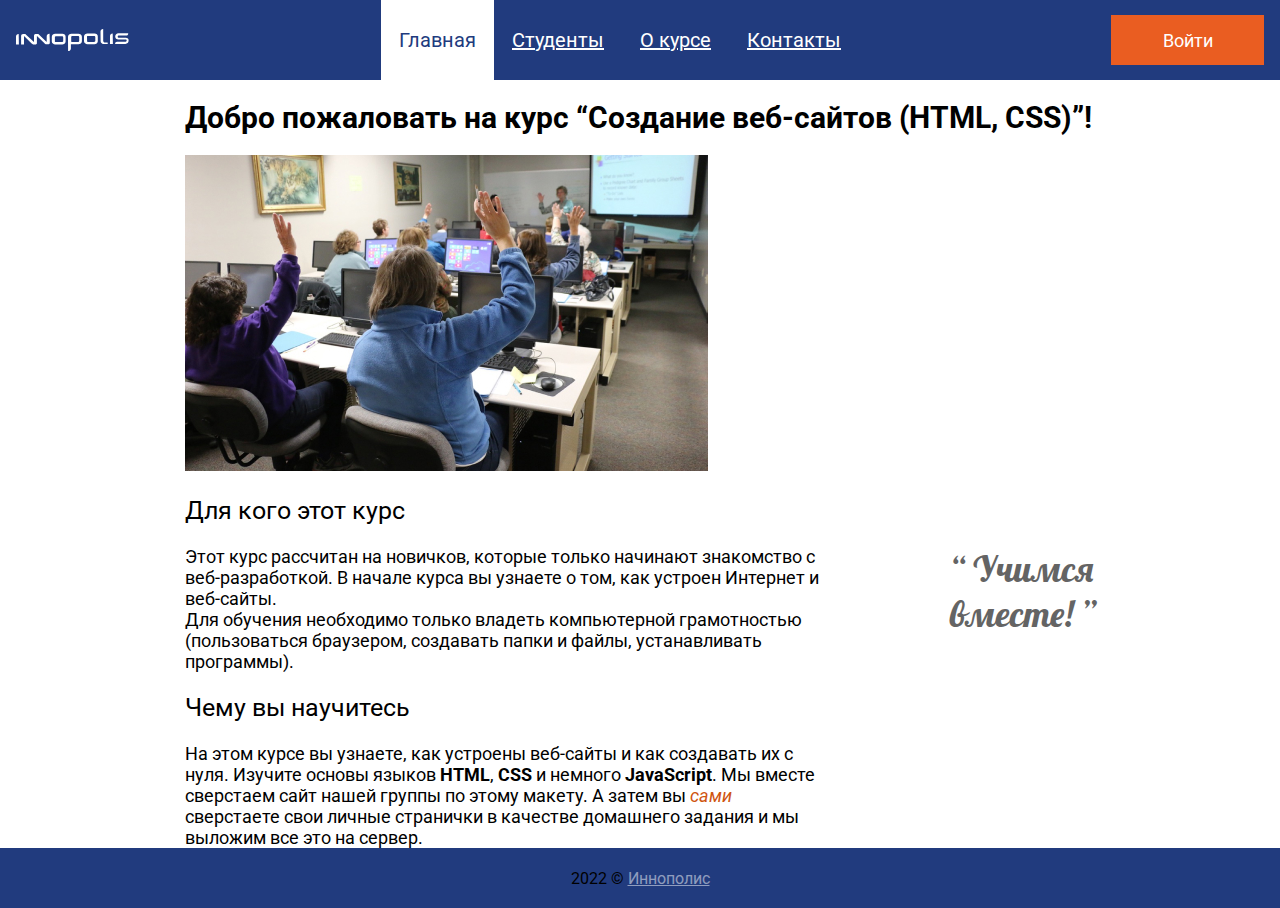
<file: index.html>
<!DOCTYPE html>
<html lang="ru">

<head>
    <meta charset="UTF-8">
    <meta name="viewport" content="width=device-width, initial-scale=1.0">
    <title>Сайт группы</title>
    <link rel="stylesheet" href="css/style.css">
    <link rel="preconnect" href="https://fonts.googleapis.com">
    <link rel="preconnect" href="https://fonts.gstatic.com" crossorigin>
    <link href="https://fonts.googleapis.com/css2?family=Lobster&family=Roboto:ital,wght@0,400;0,700;1,400&display=swap" rel="stylesheet">
    <script defer src="js/login-popup.js"></script>
</head>

<body class="page">
    <header class="header">
        <img class="site-logo" src="img/logo.svg" alt="Логотип">
        <ul class="site-menu">
            <li><a class="menu-link active-link" href="#"> Главная</a></li>
            <li><a class="menu-link" href="pages/students.html"> Студенты</a></li>
            <li><a class="menu-link" href="pages/about.html"> О курсе</a></li>
            <li><a class="menu-link" href="pages/contacts.html"> Контакты</a></li>
        </ul>
    <a class="login-button" href="login.html">Войти</a>
    <div class="login-popup">
        <h2 class="login-heading">Войти на сайт</h2>
        <form class="login-form" action="#" method="GET">
        <input class="login-input" name="login" type="email"
        placeholder="Логин" required="">
        <input class="password-input" name="password" type="password" placeholder="Пароль" required="">
        <button class="popup-button" type="submit">Войти</button>
    </form>
    </div>
    </header>
    <main class="main">
        <h1 class="main-heading">Добро пожаловать на курс “Создание веб-сайтов (HTML, CSS)”!</h1>
        <img class="class-photo" src="img/class.jpg" alt="Фото класса" width="523" height="316">
        <h2>Для кого этот курс</h2>
        <div class="intro-wrapper">
        <p class="intro-text">Этот курс рассчитан на новичков, которые только начинают знакомство с веб-разработкой. В
            начале курса вы узнаете о том, как устроен Интернет и веб-сайты.<br>
            Для обучения необходимо только владеть компьютерной грамотностью (пользоваться браузером, создавать папки и
            файлы, устанавливать программы).</p>
            <aside class="intro-aside">
                <blockquote> &#8220; Учимся<br> вместе! &#8221;</blockquote>
            </aside>
        </div>
        <h2>Чему вы научитесь</h2>
        <p class="intro-text"> На этом курсе вы узнаете, как устроены веб-сайты и как создавать их с нуля. Изучите
            основы языков <strong>HTML</strong>, <strong>CSS</strong> и немного <strong>JavaScript</strong>. Мы вместе
            сверстаем сайт нашей группы по этому макету. А затем вы <em>сами</em> сверстаете свои личные странички в
            качестве домашнего задания и мы выложим все это на сервер.</p>
    
    </main>
    
    <footer class="footer">
        <p class="copywrite">2022 &copy; <a class="inoop-link" href="https://innopolis.com/">Иннополис</a></p>
    </footer>
</body>

</html>
</file>
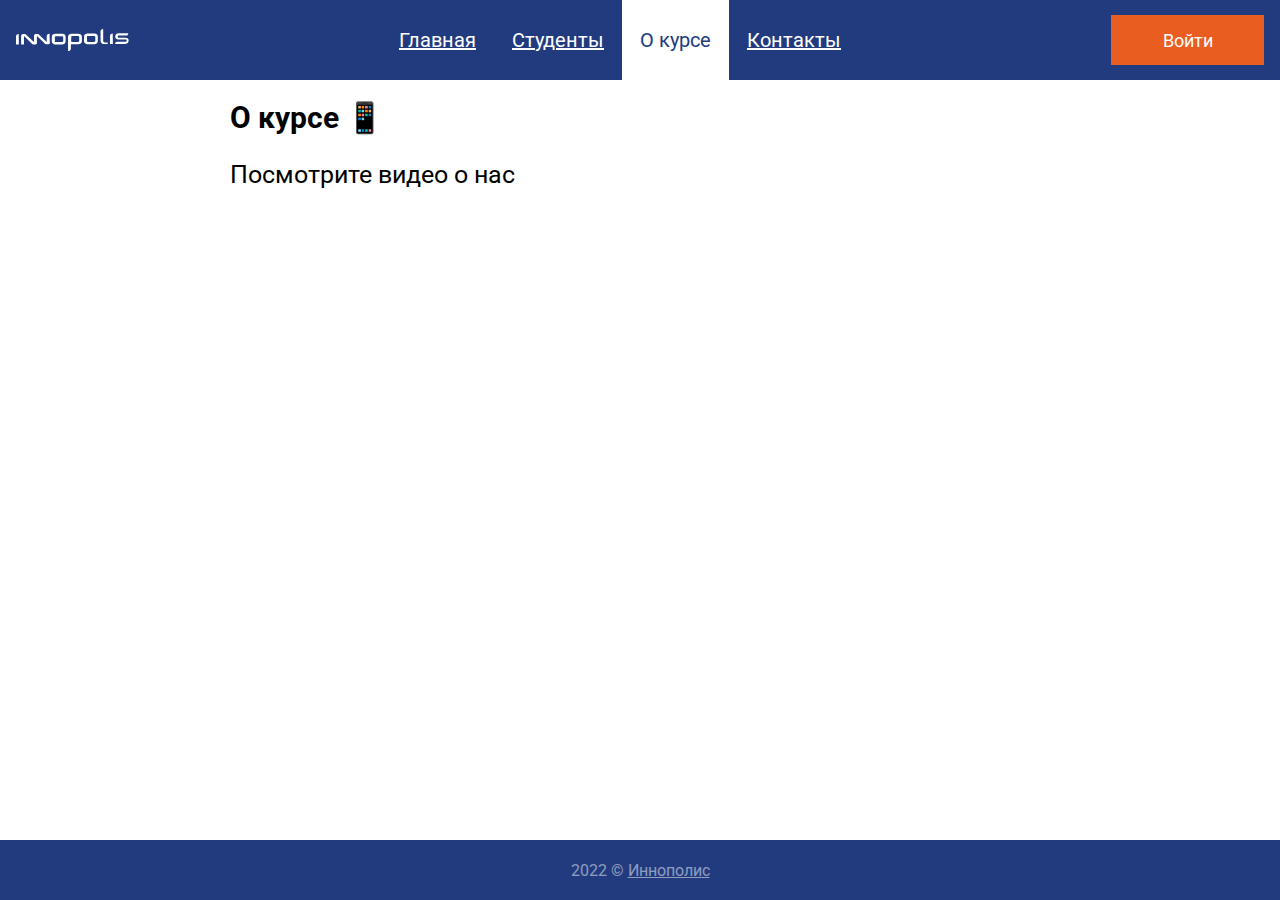
<file: pages/about.html>
<!DOCTYPE html> 
<html lang="ru">
<head> 
<meta charset="UTF-8"> 
<meta name="viewport" content="width=device-width, initial-scale=1.0"> 
<title>Студенты-Сайт группы</title> 
<link rel="stylesheet" href="../css/style.css">
<link rel="preconnect" href="https://fonts.googleapis.com">
<link rel="preconnect" href="https://fonts.gstatic.com" crossorigin>
<link href="https://fonts.googleapis.com/css2?family=Roboto:ital,wght@0,400;0,700;1,400&display=swap" rel="stylesheet">
<script defer src="../js/login-popup.js"></script>
</head> 
<body class="page"> 
    <header class="header">
        <img class="site-logo" src="../img/logo.svg" alt="Логотип">
        <ul class="site-menu">
            <li><a class="menu-link" href="../index.html"> Главная</a></li>
            <li><a class="menu-link" href="students.html"> Студенты</a></li>
            <li><a class="menu-link active-link" href="#"> О курсе</a></li>
            <li><a class="menu-link" href="contacts.html"> Контакты</a></li>
        </ul>
        <a class="login-button" href="login.html">Войти</a>
        <div class="login-popup">
            <h2 class="login-heading">Войти на сайт</h2>
            <form class="login-form " action="#" method="GET">
            <input class="login-input" name="login" type="text"
            placeholder="Логин" required="">
            <input class="password-input" name="password" type="password" placeholder="Пароль" required="">
            <button class="popup-button" type="submit">Войти</button>
        </form>
        </div>
    </header>
    <main class="main main-about">
        <h1 class="main-heading">О курсе 📱</h1>
        <p class="about-text">Посмотрите видео о нас</p>
        <iframe width="560" height="315" src="https://www.youtube.com/embed/LNy1A-EnUUk" title="YouTube video player" style="border:0" allow="accelerometer; autoplay; clipboard-write; encrypted-media; gyroscope; picture-in-picture" allowfullscreen></iframe>
    </main>
    <footer class="footer">
        <p class="copyrgiht">2022 &copy; <a class="inoop-link" href="https://innopolis.com/">Иннополис</a></p>
    </footer>
</body> 
</html>
</file>
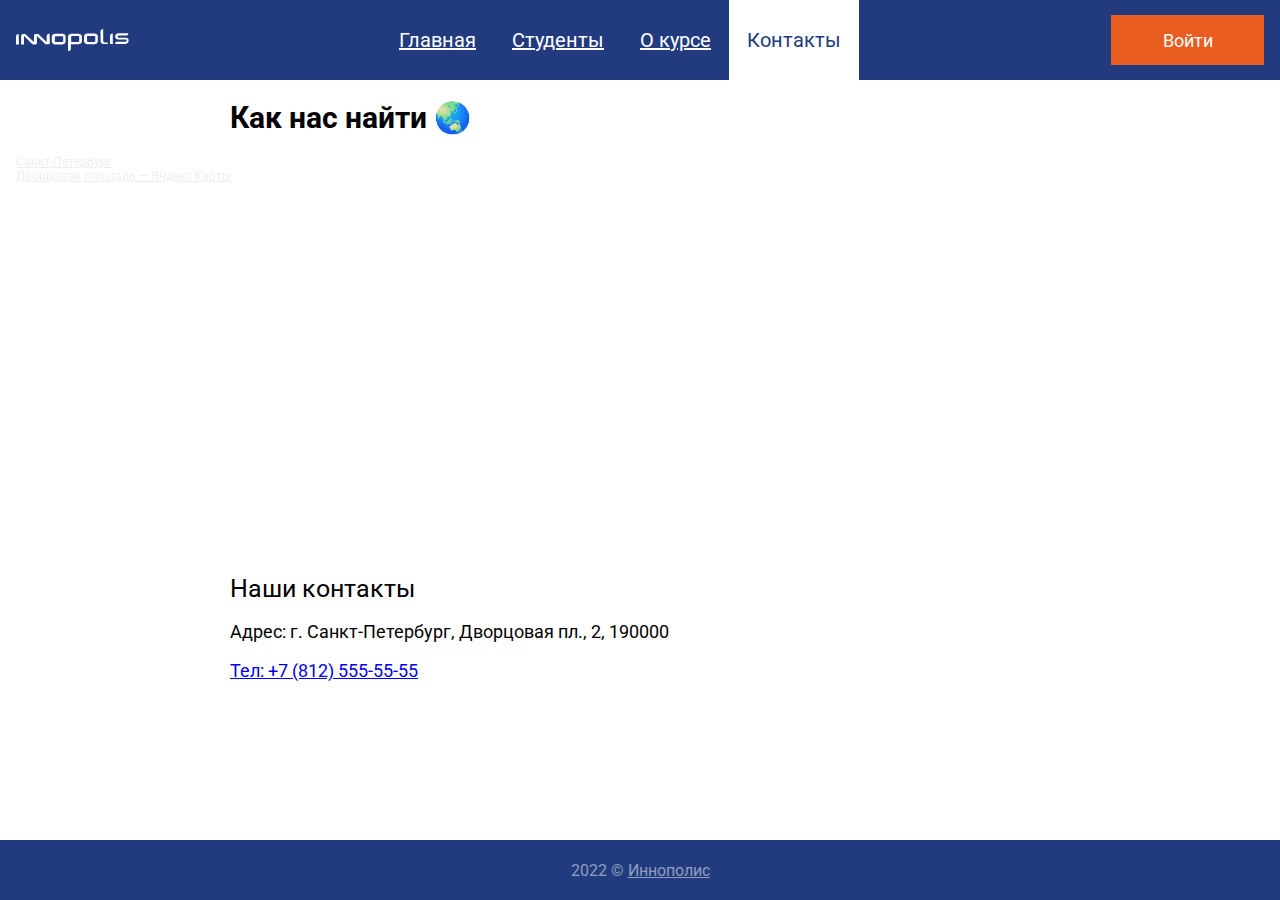
<file: pages/contacts.html>
<!DOCTYPE html> 
<html lang="ru">
<head> 
<meta charset="UTF-8"> 
<meta name="viewport" content="width=device-width, initial-scale=1.0"> 
<title>Студенты-Сайт группы</title> 
<link rel="stylesheet" href="../css/style.css">
<link rel="preconnect" href="https://fonts.googleapis.com">
<link rel="preconnect" href="https://fonts.gstatic.com" crossorigin>
<link href="https://fonts.googleapis.com/css2?family=Roboto:ital,wght@0,400;0,700;1,400&display=swap" rel="stylesheet">
<script defer src="../js/login-popup.js"></script>
</head> 
<body class="page"> 
    <header class="header">
        <img class="site-logo" src="../img/logo.svg" alt="Логотип">
        <ul class="site-menu">
            <li><a class="menu-link" href="../index.html"> Главная</a></li>
            <li><a class="menu-link" href="students.html"> Студенты</a></li>
            <li><a class="menu-link" href="about.html"> О курсе</a></li>
            <li><a class="menu-link active-link" href="#"> Контакты</a></li>
        </ul>
        <a class="login-button" href="login.html">Войти</a>
        <div class="login-popup">
            <h2 class="login-heading">Войти на сайт</h2>
            <form class="login-form" action="#" method="GET">
            <input class="login-input" name="login" type="text"
            placeholder="Логин" required="">
            <input class="password-input" name="password" type="password" placeholder="Пароль" required="">
            <button class="popup-button" type="submit">Войти</button>
        </form>
        </div>
    </header>
    <main class="main contacts-about">
        <h1 class="main-heading contacts-heading">Как нас найти 🌏</h1>
        <div class="contacts-maps" style="position:relative;overflow:hidden;"><a href="https://yandex.ru/maps/2/saint-petersburg/?utm_medium=mapframe&utm_source=maps" style="color:#eee;font-size:12px;position:absolute;top:0px;">Санкт‑Петербург</a><a href="https://yandex.ru/maps/2/saint-petersburg/geo/dvortsovaya_ploshchad/1520636939/?from=tabbar&ll=30.315450%2C59.938915&source=serp_navig&utm_medium=mapframe&utm_source=maps&z=16" style="color:#eee;font-size:12px;position:absolute;top:14px;">Дворцовая площадь — Яндекс Карты</a><iframe class="yandex-map" src="https://yandex.ru/map-widget/v1/-/CCUZFNXW~B" width="560" height="400" style="border:0"></iframe></div>
        <h2 class="contacts-text-heading">Наши контакты</h2>
        <address class="contacts-address">
            <p>Адрес: г. Санкт-Петербург, Дворцовая пл., 2, 190000</p>

            <a class="contacts-tel" href="tel:+78125555555"> Тел: +7 (812) 555-55-55</a>
        </address>
    </main>
    <footer class="footer">
        <p class="copyrgiht">2022 &copy; <a class="inoop-link" href="https://innopolis.com/">Иннополис</a></p>
    </footer>
</body> 
</html>
</file>
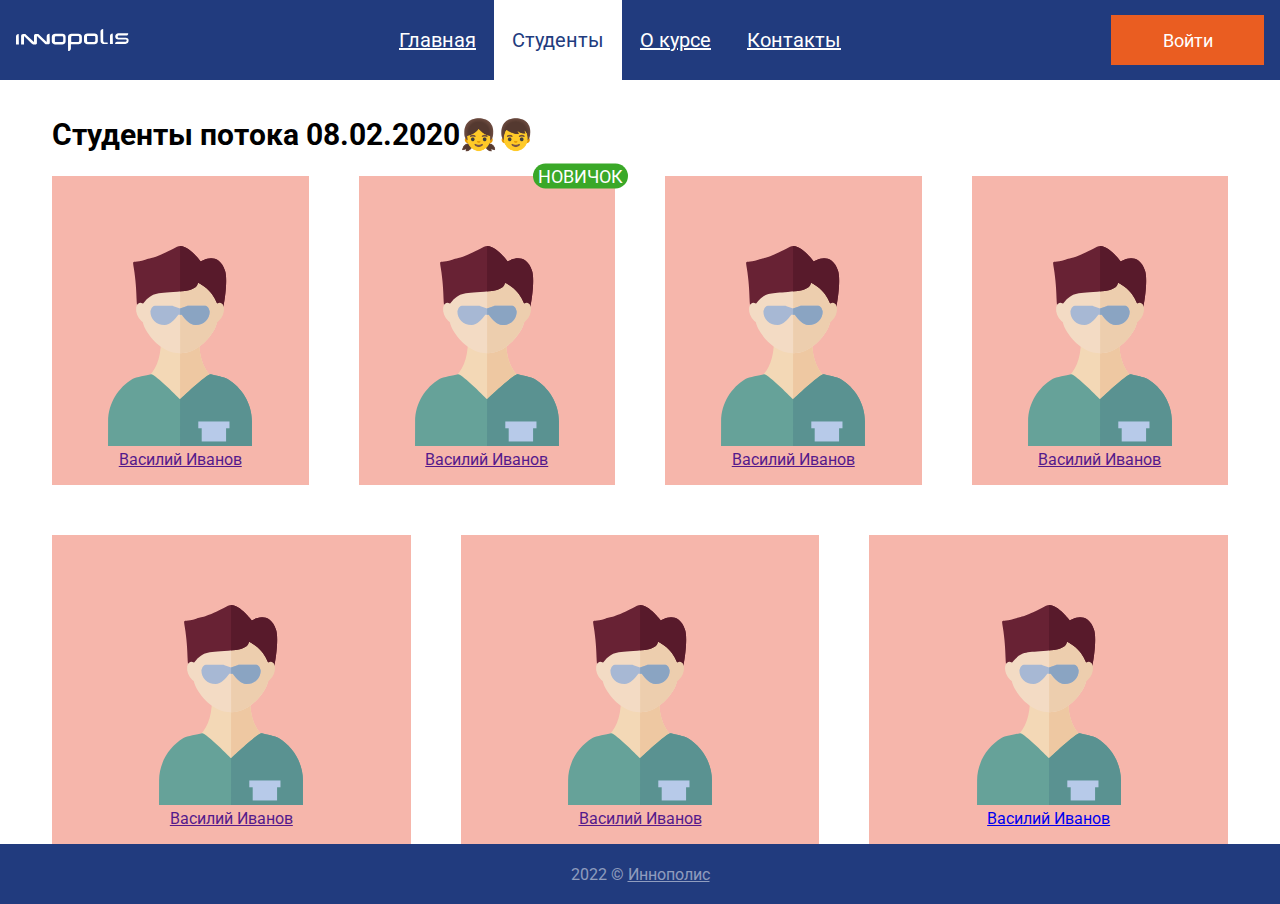
<file: pages/students.html>
<!DOCTYPE html> 
<html lang="ru">
<head> 
<meta charset="UTF-8"> 
<meta name="viewport" content="width=device-width, initial-scale=1.0"> 
<title>Студенты-Сайт группы</title> 
<link rel="stylesheet" href="../css/style.css">
<link rel="preconnect" href="https://fonts.googleapis.com">
<link rel="preconnect" href="https://fonts.gstatic.com" crossorigin>
<link href="https://fonts.googleapis.com/css2?family=Roboto:ital,wght@0,400;0,700;1,400&display=swap" rel="stylesheet">
<script defer src="../js/login-popup.js"></script>
</head> 
<body class="page"> 
    <header class="header student-header">
        <img class="site-logo" src="../img/logo.svg" alt="Логотип">
        <ul class="site-menu">
            <li><a class="menu-link" href="../index.html"> Главная</a></li>
            <li><a class="menu-link active-link" href="#"> Студенты</a></li>
            <li><a class="menu-link" href="about.html"> О курсе</a></li>
            <li><a class="menu-link" href="contacts.html"> Контакты</a></li>
        </ul>
        <a class="login-button" href="login.html">Войти</a>
        <div class="login-popup">
            <h2 class="login-heading">Войти на сайт</h2>
            <form class="login-form" action="#" method="GET">
            <input class="login-input" name="login" type="text"
            placeholder="Логин" required="">
            <input class="password-input" name="password" type="password" placeholder="Пароль" required="">
            <button class="popup-button" type="submit">Войти</button>
        </form>
        </div>
    </header>
    <main class="main main-students">
        <h1 class="main-heading student-heading">Студенты потока 08.02.2020</h1>
        <div class="students">
        <section class="student">
            <a class="student-link" href="">
                <img src="../img/avatar-svgrepo-com.svg" alt="Аватар студента" width="200" height="270">
                <p class="student-name">Василий Иванов</p>
            </a>
        </section>
        <section class="student">
            <a class="student-link" href="">
                <img src="../img/avatar-svgrepo-com.svg" alt="Аватар студента" width="200" height="270">
                <p class="student-name">Василий Иванов</p>
            </a>
            <span class="student-new">Новичок</span>
        </section>
        <section class="student">
            <a class="student-link" href="">
                <img src="../img/avatar-svgrepo-com.svg" alt="Аватар студента" width="200" height="270">
                <p class="student-name">Василий Иванов</p>
            </a>
        </section>
        <section class="student">
            <a class="student-link" href="">
                <img src="../img/avatar-svgrepo-com.svg" alt="Аватар студента" width="200" height="270">
                <p class="student-name">Василий Иванов</p>
            </a>
        </section>
        <section class="student">
            <a class="student-link" href="">
                <img src="../img/avatar-svgrepo-com.svg" alt="Аватар студента" width="200" height="270">
                <p class="student-name">Василий Иванов</p>
            </a>
        </section>
        <section class="student">
            <a class="student-link" href="">
                <img src="../img/avatar-svgrepo-com.svg" alt="Аватар студента" width="200" height="270">
                <p class="student-name">Василий Иванов</p>
            </a>
        </section>
        <section class="student">
             <a class="student-link" href="my-page.html">
                <img src="../img/avatar-svgrepo-com.svg" alt="Аватар студента" width="200" height="270">
                <p class="student-name">Василий Иванов</p>
            </a>
        </section>
        </div>
    </main>
    <footer class="footer">
        <p class="copyrgiht">2022 &copy; <a class="inoop-link" href="https://innopolis.com/">Иннополис</a></p>
    </footer>
</body> 
</html>
</file>
<file: css/style.css>
.page {
    display: flex;
    flex-direction: column;
    min-height: 100vh;
    font-family: 'Roboto', sans-serif;
    margin: 0;
}

/* header */
.header {
    position: relative;
    box-sizing: border-box;
    width:100% ;
    max-width: 1300px;
    margin: 0 auto;
    padding: 0 16px;
    min-height: 80px;
    display: flex;
    flex-wrap: wrap;
    justify-content: space-between;
    align-items: center;
    background-color: rgb(33, 59, 126, 1);
}
.site-logo{
    width: auto;
}

.site-menu {
    align-self: stretch;
    display: flex;
    flex-wrap: wrap;
    list-style: none;
    margin: 0;
    padding: 0;
}

.site-menu>li {
    display: flex;
    min-height: 80px;
}

.menu-link {
    display: flex;
    align-items: center;
    font-family: 'Roboto',sans-serif;
    font-style: normal;
    font-weight: 400;
    font-size: 20px;
    color: #fff;
    padding: 0 18px;
    background-color: #213B7E;
}

.menu-link:hover {
    color: #213B7E;
    background-color: #fff;
    text-decoration: none;
}

.login-button {
    display: flex;
    justify-content: center;
    align-items: center;
    width: 153px;
    min-height: 50px;
    font-family: 'Roboto',sans-serif;
    font-style: normal;
    font-weight: 400;
    font-size: 18px;
    color: #fff;
    background-color: #EA5D21;
    text-decoration: none;
}

/* Login popup */
.login-popup {
    display: none;
    position: fixed;
    z-index: 1;
    bottom: 0;
    left: 50%;
    transform: translate(-50%,-50%);
    box-sizing: border-box;
    width: 100%;
    max-width: 500px;
    min-height: 418px;
    padding: 26px 28px 56px;
    background-color: white;
    border: 1px solid #213B7E;
    box-shadow: 5px 5px 4px 0 rgba(0,0,0,0.25);
}
.login-form{
    display: flex;
    align-items: center;
    flex-direction: column;
}

.login-input::placeholder, .password-input::placeholder{
    font-family: 'Roboto';
    font-style: normal;
    font-weight: 400;
    font-size: 24px;
    line-height: 28px;
}

.login-form > input {
    width: 100%;
    max-width: 444px;
    min-height: 55px;
    margin-bottom: 56px;
    border: 1px solid #808080;
}

.poppup-button {
    font-family: 'Roboto',sans-serif;
    font-weight: 400;
    font-size: 18px;
    display: flex;
    justify-content: center;
    align-items: center;
    width: 153px;
    min-height: 50px;
    text-decoration: none;
    color: #fff;
    background-color:  red;
    border:none;
}
.login-form>input{
    padding: 0 1em;
}


/* main */
.main {
    box-sizing: border-box;
    width: 100%;
    max-width: 911px;
    margin: 0 auto;
    /* padding: 0 2vw; */
    flex-grow: 1;
}

.class foto {
    object-fit: cover;
    width: 100%;
    max-width: 523px;
    height: 316px;
}

.main-heading {
    font-family: 'Roboto',sans-serif;
    font-style: normal;
    font-weight: 700;
    font-size: 30px;
    line-height: 1.17;
}

h2 {
    font-family: 'Roboto',sans-serif;
    font-style: normal;
    font-weight: 400;
    font-size: 25px;
    line-height: 1.17;
}

.intro-wrapper{
    justify-content: space-between;
    display: flex;
    flex-wrap: wrap;
}

.intro-text {
    margin: 0;
    width: 100%;
    max-width: 634px;
    font-family: 'Roboto',sans-serif;
    font-style: normal;
    font-weight: 400;
    font-size: 18px;
    line-height: 1.17;
}

.intro-aside {
    color: rgba(100, 100, 100, 1);
    font-family: 'Lobster';
    font-style: normal;
    font-weight: 400;
    font-size: 36px;
    line-height: 45px;
}

.intro-aside >blockquote{
    margin: 0;
}

.intro-text > strong {
    font-weight: 700;
}

.intro-text>em {
    color: #CF5510;
    font-style: italic;
}
/* students */
.student-header{
    margin-bottom: 37px;
}

.main-students{
    max-width: 1202px;
}

.student-heading{
    max-width: 1202px;
    padding: 0 13px;
    margin: 0 auto;
    margin-bottom: 24px;
    box-sizing: border-box;
}

.student-heading::after {
    content :'👧👦';
}

.students {
    display: flex;
    flex-wrap: wrap;
    max-width: 1202px;
    gap: 50px;
    padding: 0 13px;
    margin: 0 auto;
    box-sizing: border-box;
}

.student{
    position: relative;
    display: flex;
    flex-direction: column;
    align-items: center;
    /* outline: 1px solid black; */
    box-sizing: border-box;
    width: 200px;
    flex: 1 1 0;
    background-color: #f6b6ab;
    
}
@media(min-width:1150px) {
    .student{
        max-width: calc(100%/2);
    }
}
.student-new {
    position: absolute;
    top: 0;
    transform: translateY(-50%);
    right:-13px;
    display: flex;
    padding: 2px 5px;
    border-radius: 20px;
    background-color: #3AA828;
    color:#fff;
    text-transform: uppercase;
    font-family: 'Roboto';
    font-style:normal;
    font-weight: 400;
    font-size: 18px;
    line-height: 21px;
}

.student img {
    object-position: bottom;
    object-fit: contain;
    min-height: 270px;
}
.student-name {
    margin: 0;
    margin-bottom: 1em;
    display: block;
    text-align: center;
}
/* About */
.main-about{
    max-width: 820px;
}

.about-text{
    font-family: 'Roboto';
    font-style: normal;
    font-weight: 400;
    font-size: 25px;
    line-height: 29px;
}

.about-video{
    width: 100%;
    min-height: 550px;
}

/* Contacts */
.contacts-about{
    max-width: 100%;
}
.contacts-heading{
    max-width: 820px;
    margin-left: auto;
    margin-right: auto;
    }
.contacts-text-heading {
    max-width: 820px;
    margin: 0 auto;
    font-family: 'Roboto';
    font-style: normal;
    font-weight: 400;
    font-size: 25px;
    line-height: 29px;
    }
.contacts-maps{
    box-sizing: border-box;
    width:100%;
    max-width: 1300px;
    margin: 0 auto;
    margin-bottom: 15px;
    padding: 0 16px;
}
.yandex-map{
    width: 100%;
}
.contacts-address,
.contacts-tel{
    max-width: 820px;
    margin: 0 auto;
    font-family: 'Roboto';
    font-style: normal;
    font-weight: 400;
    font-size: 18px;
    line-height: 21px;
}

/* footer */
.footer {
    box-sizing: border-box;
    width: 100%;
    max-width:1300 px;
    margin: 0 auto;
    padding: 0 16px;
    min-height: 60px;
    display: flex;
    flex-wrap: wrap;
    justify-content: center;
    align-items: center;
    background-color: rgb(33, 59, 126, 1);

}

.copyrgiht {
    color: rgba(255, 255, 255, 0.5);
}


.inoop-link {
    color: rgba(255, 255, 255, 0.5);
}
/* Responsive */
@media (max-width:630px){
    .header{
        justify-content: center;
        padding: 1em 16px;
        gap: 1em;
    }
    .site-logo {
      width: 100%;
      min-height: 80px;   
  }
  .site-menu{
    justify-content: center;
  }
  }
/* JS */
.active-link {
    color: #213B7E;
    background-color: #fff;
    text-decoration: none;
}
.show-popup{
    display: block;
}
.login-input:invalid{
    outline: 5px solid red;
}
</file>
